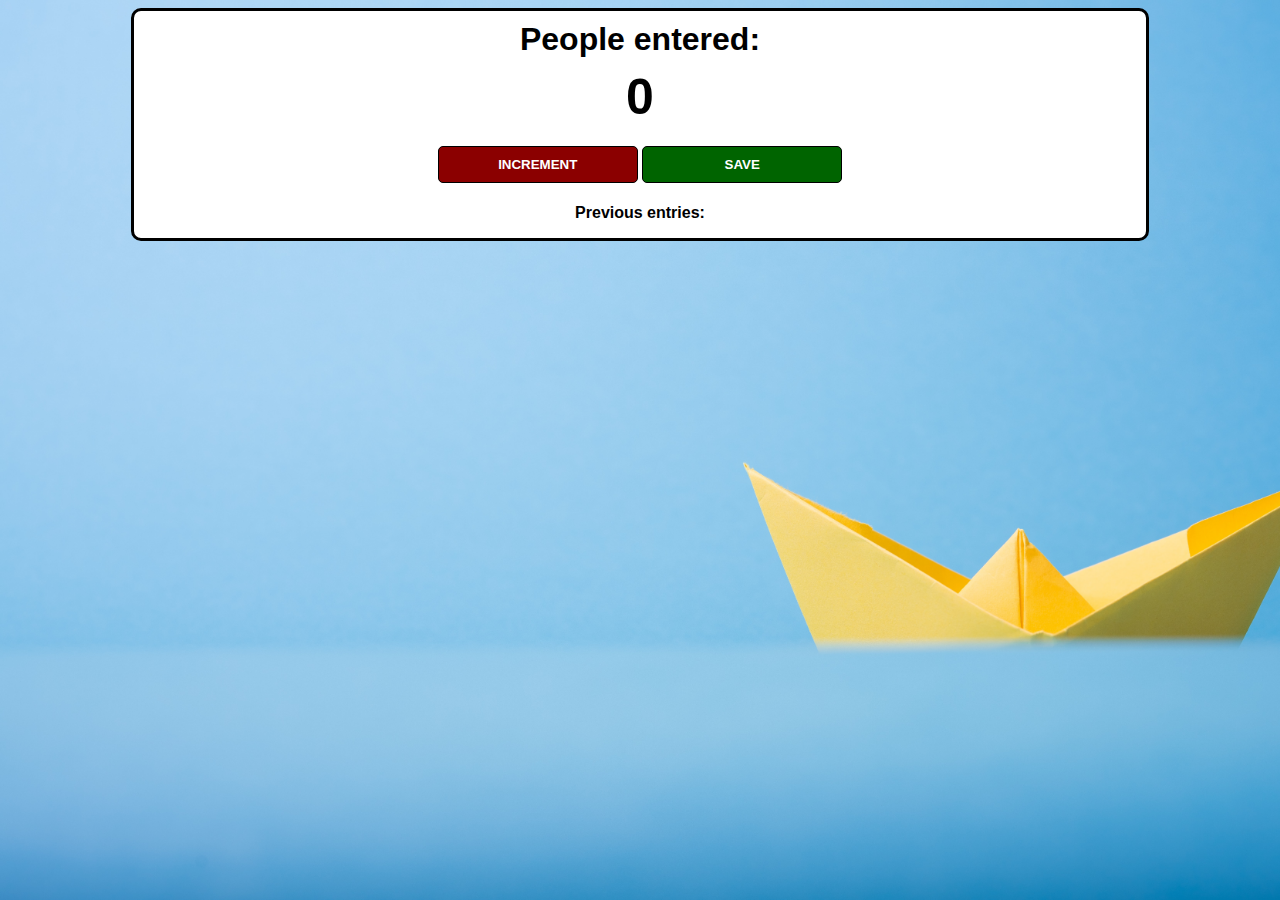
<file: index.html>
<html>
    <head>
        <link rel="stylesheet" href="index.css">
    </head>
    <body>
        <div  class="container">
        <h1>People entered:</h1>
        <h2 id="count-el">0</h2>
        <button id="increment-btn" onclick="increment()">INCREMENT</button>
        <button id="save-btn" onclick="save()">SAVE</button>
        <p id="save-el">Previous entries: </p>
        <script src="index.js"></script>
    </div>
    </body>
</html>
</file>
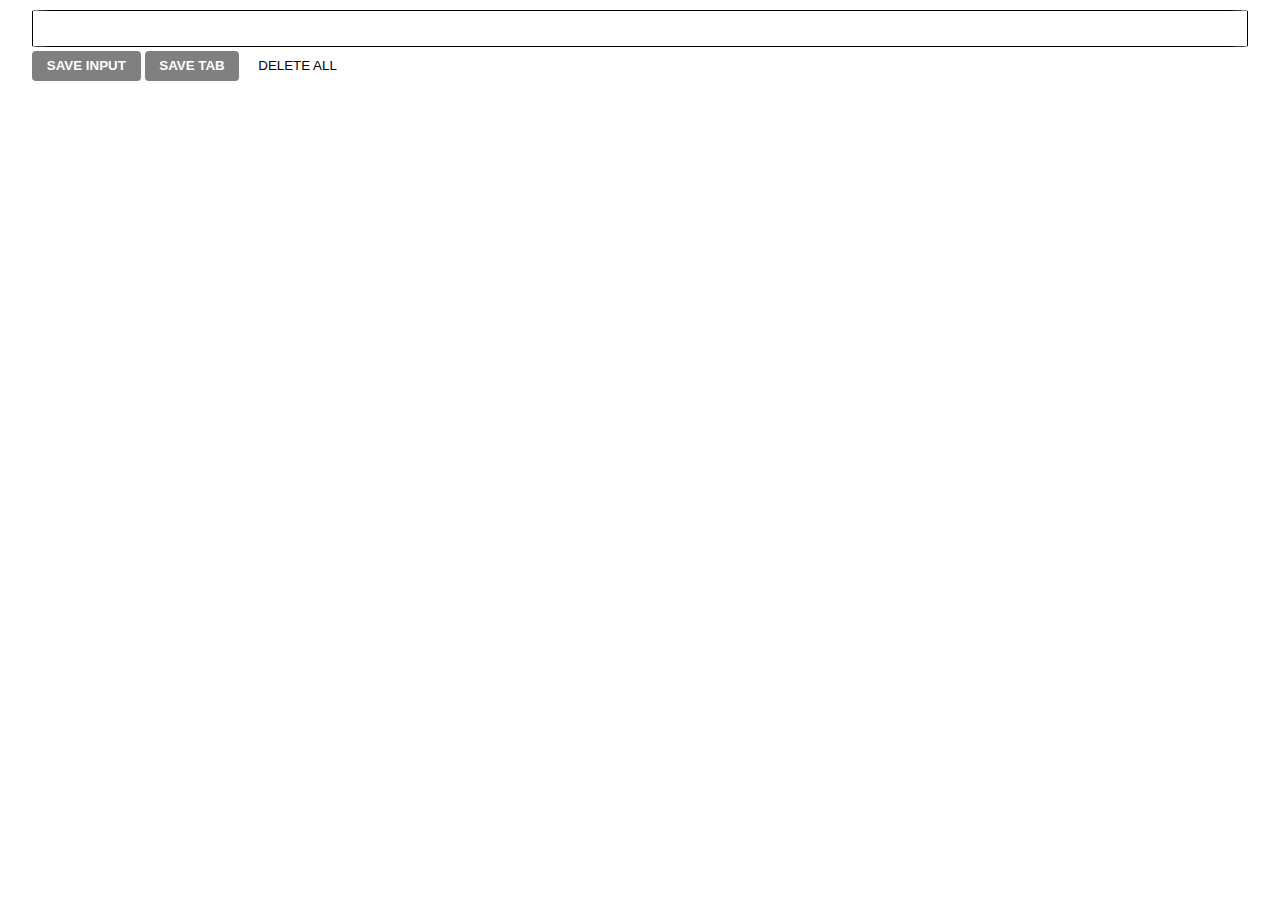
<file: day 2/index.html>
<html>
    <head>
        <link rel="stylesheet" href="index.css">
    </head>
    <body>
        <input type="text" id="input-el">
        <button id="input-btn">SAVE INPUT</button>
        <button id="tab-btn">SAVE TAB</button>
        <button id="delete-btn">DELETE ALL</button>
        <ul id="ul-el">
        </ul>
        <script src="index.js"></script>
    </body>
</html>
</file>
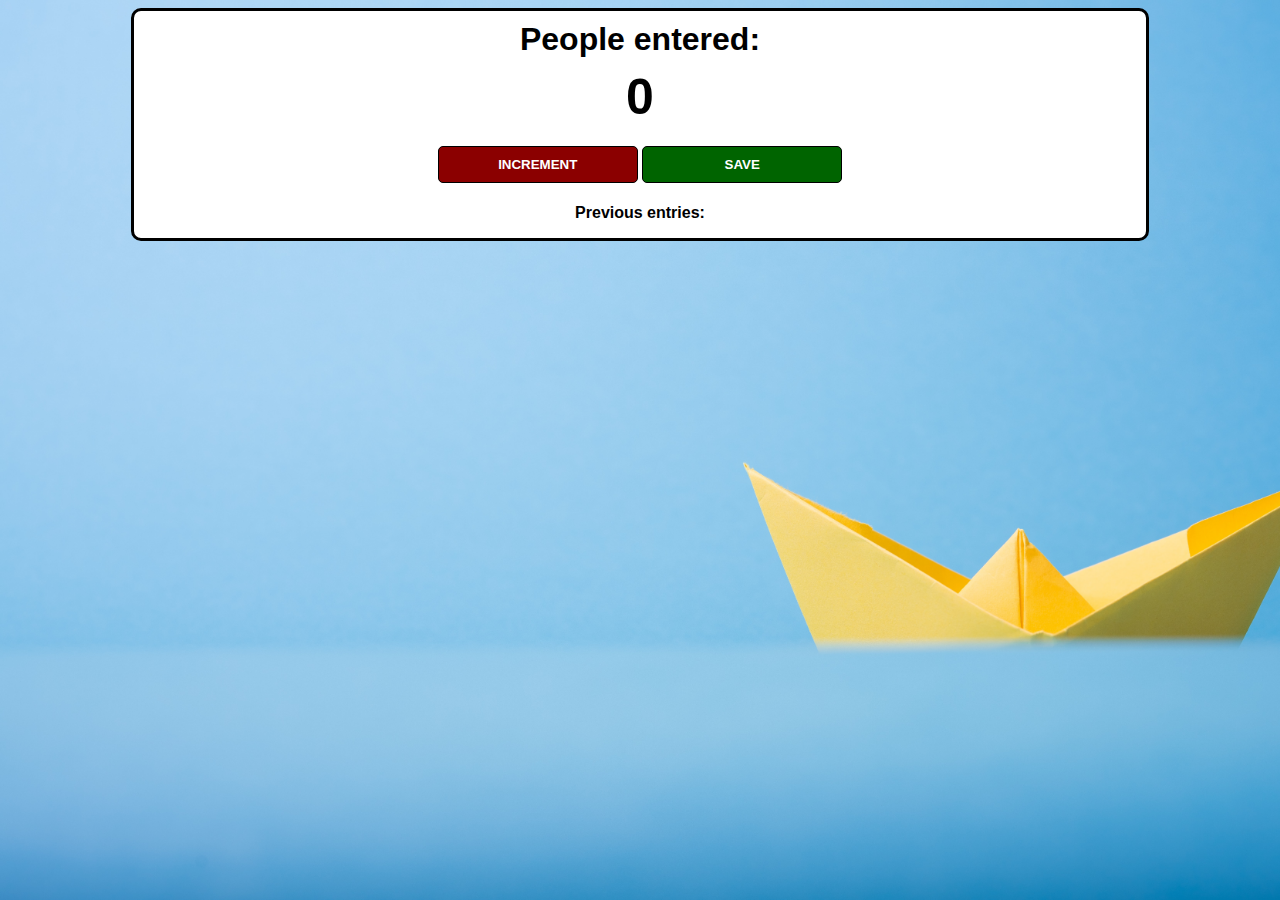
<file: day1/index.html>
<html>
    <head>
        <link rel="stylesheet" href="index.css">
    </head>
    <body>
        <div  class="container">
        <h1>People entered:</h1>
        <h2 id="count-el">0</h2>
        <button id="increment-btn" onclick="increment()">INCREMENT</button>
        <button id="save-btn" onclick="save()">SAVE</button>
        <p id="save-el">Previous entries: </p>
        <script src="index.js"></script>
    </div>
    </body>
</html>
</file>
<file: index.css>
body {
    background-image: url("station.jpg");
    background-size: cover;
    font-family: -apple-system, BlinkMacSystemFont, 'Segoe UI', Roboto, Oxygen, Ubuntu, Cantarell, 'Open Sans', 'Helvetica Neue', sans-serif;
    font-weight: bold;
    text-align: center;
}

.container {
    background: white;
    max-width: 80%;
    margin: auto;
    border: 3px solid black;
    border-radius: 10px;
}

h1 {
    margin-top: 10px;
    margin-bottom: 10px;
}

h2 {
    font-size: 50px;
    margin-top: 0;
    margin-bottom: 20px;
}

button {
    border: 1px solid black;
    padding-top: 10px;
    padding-bottom: 10px;
    color: white;
    font-weight: bold;
    width: 200px;
    margin-bottom: 5px;
    border-radius: 5px;
}

#increment-btn {
    background: darkred;
}

#save-btn {
    background: darkgreen;
}
</file>
<file: day 2/index.css>
:root {
  
    
    --color-background: var(--color-light);
    --color-text: var(--color-dark);
    --color-accent: var(--color-signal);
    
    --size-bezel: .5rem;
    --size-radius: 4px;
    
    line-height: 1.4;
    
    font-family: 'Inter', sans-serif;
    font-size: calc(.6rem + .4vw);
    color: var(--color-text);
    background: var(--color-background);
    font-weight: 300;
    padding: 0 calc(var(--size-bezel) * 3);
  }

h1, h2, h3 
  {
    font-weight: 900;
  }
  
  
body {
    margin: 0;
    padding: 10px;
    font-family: Arial, Helvetica, sans-serif;
    min-width: 400px;
}

input {
    width: 100%;
    padding: 10px;
    box-sizing: border-box;
    border: 1px solid #000000;
    border-radius: 2.5%;
    margin-bottom: 4px;
}

button {
    --color-light: white;
    --color-dark: #fbf9f9;
    --color-signal: #545045;
    
    background-color: #4CAF50; /* Green */
    color: white;
    padding: var(--size-bezel) calc(var(--size-bezel) * 2);
    background: grey;
    border: 2px;
    border-radius: var(--size-radius);
    font-weight: 900;
  
  }

#delete-btn {
    color: black;
  
    background: var(--color-background);
    font-weight: 500;
    font-style: var(--color-dark);
}

ul {
    margin-top: 20px;
    list-style: none;
    padding-left: 0;
    font-size: medium;
}

li {
    margin-top: 5px;
}

a {
    color: #5f9341;
}
</file>
<file: day1/index.css>
body {
    background-image: url("station.jpg");
    background-size: cover;
    font-family: -apple-system, BlinkMacSystemFont, 'Segoe UI', Roboto, Oxygen, Ubuntu, Cantarell, 'Open Sans', 'Helvetica Neue', sans-serif;
    font-weight: bold;
    text-align: center;
}

.container {
    background: white;
    max-width: 80%;
    margin: auto;
    border: 3px solid black;
    border-radius: 10px;
}

h1 {
    margin-top: 10px;
    margin-bottom: 10px;
}

h2 {
    font-size: 50px;
    margin-top: 0;
    margin-bottom: 20px;
}

button {
    border: 1px solid black;
    padding-top: 10px;
    padding-bottom: 10px;
    color: white;
    font-weight: bold;
    width: 200px;
    margin-bottom: 5px;
    border-radius: 5px;
}

#increment-btn {
    background: darkred;
}

#save-btn {
    background: darkgreen;
}
</file>
